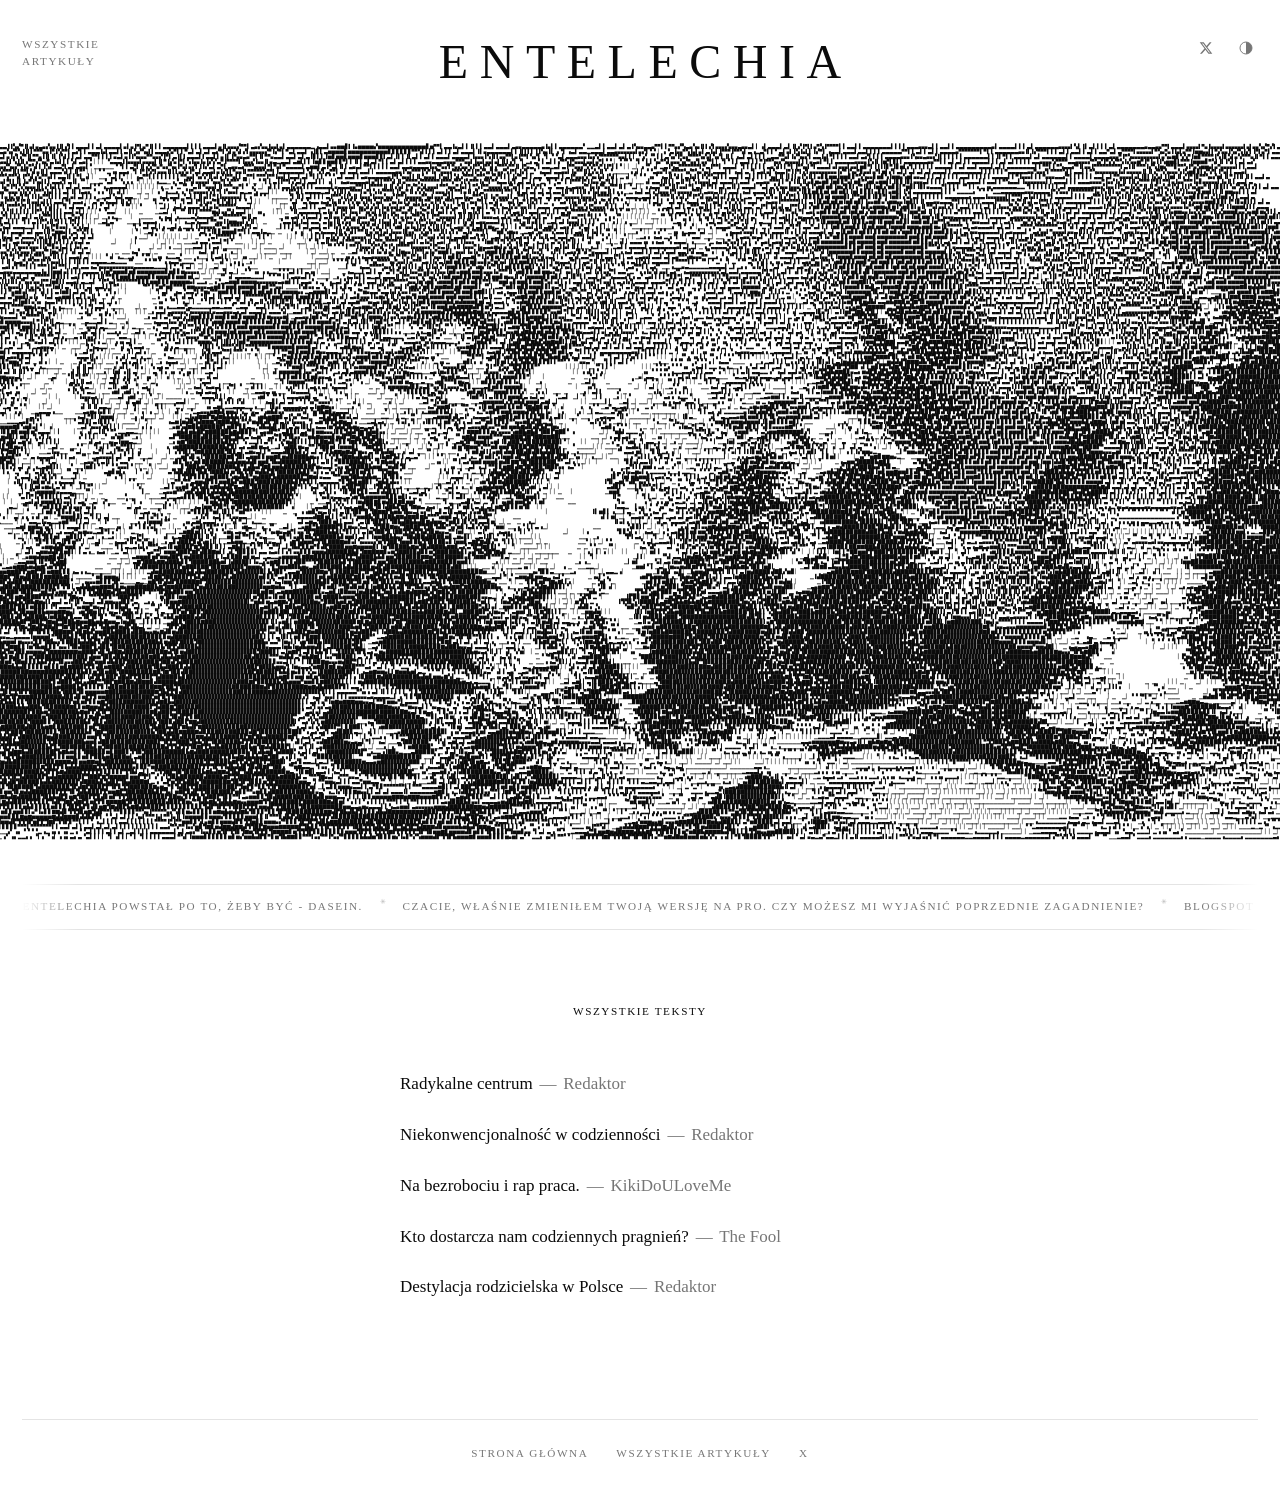
<file: index.html>
<!doctype html>
<html lang="pl">
<head>
  <meta charset="utf-8">
  <meta name="viewport" content="width=device-width, initial-scale=1">
  <title>Entelechia</title>
  <meta name="description" content="Entelechia — teksty.">
  <meta property="og:site_name" content="Entelechia">
  <meta property="og:title" content="Entelechia">
  <meta property="og:type" content="website">
  <meta property="og:description" content="Entelechia — teksty.">
  <meta name="twitter:card" content="summary">
  <link rel="icon" href="data:image/svg+xml,<svg xmlns=%22http://www.w3.org/2000/svg%22 viewBox=%220 0 32 32%22><text x=%2216%22 y=%2224%22 font-family=%22Georgia,serif%22 font-size=%2224%22 text-anchor=%22middle%22 fill=%22%23000%22>E</text></svg>">
  <link rel="stylesheet" href="assets/site.css">
  <script>
    /* przed pierwszym malowaniem — inaczej ciemny tryb mignąłby bielą */
    try {
      var t = localStorage.getItem('entelechia:theme');
      if (t) document.documentElement.dataset.theme = t;
    } catch (e) {}
  </script>
</head>

<body data-page="home">
  <div class="page">

    <header class="masthead">
      <div class="m-left">
        <a class="nav" href="artykuly.html">wszystkie artykuły</a>
      </div>

      <h1 class="brand brand-home">Entelechia</h1>

      <div class="m-right">
        <a class="x-link" data-x href="https://x.com/" aria-label="Entelechia na X" title="X">
          <svg viewBox="0 0 24 24" aria-hidden="true"><path d="M18.244 2.25h3.308l-7.227 8.26 8.502 11.24H16.17l-5.214-6.817L4.99 21.75H1.68l7.73-8.835L1.254 2.25H8.08l4.713 6.231zm-1.161 17.52h1.833L7.084 4.126H5.117z"/></svg>
        </a>
        <button class="theme" id="theme" type="button" title="Tryb jasny / ciemny" aria-label="Przełącz tryb jasny i ciemny">
          <svg viewBox="0 0 24 24" aria-hidden="true">
            <circle cx="12" cy="12" r="9"/>
            <path d="M12 3a9 9 0 0 1 0 18z"/>
          </svg>
        </button>
      </div>
    </header>

    <main>
      <div class="ascii-wrap">
        <pre class="ascii" id="ascii" role="img"
             aria-label="Jan Matejko, „Rejtan — Upadek Polski”, w znakach ASCII"></pre>
      </div>

      <!-- pasek ze zdaniami; treść siedzi w assets/ticker.js -->
      <div class="ticker" id="ticker" role="marquee" aria-label="Pasek ze zdaniami"></div>

      <h2 class="section-title">wszystkie teksty</h2>
      <div id="content" class="status">wczytywanie…</div>
      <noscript>
        <p class="status">Ta strona składa teksty w przeglądarce — potrzebuje włączonego JavaScriptu.</p>
      </noscript>
    </main>

    <footer class="site-footer">
      <a href="index.html">strona główna</a>
      <a href="artykuly.html">wszystkie artykuły</a>
      <a data-x href="https://x.com/" rel="noopener">x</a>
    </footer>

  </div>

  <script src="assets/markdown.js"></script>
  <script src="assets/ascii.js"></script>
  <script src="assets/site.js"></script>
  <script src="assets/ticker.js"></script>
</body>
</html>
</file>
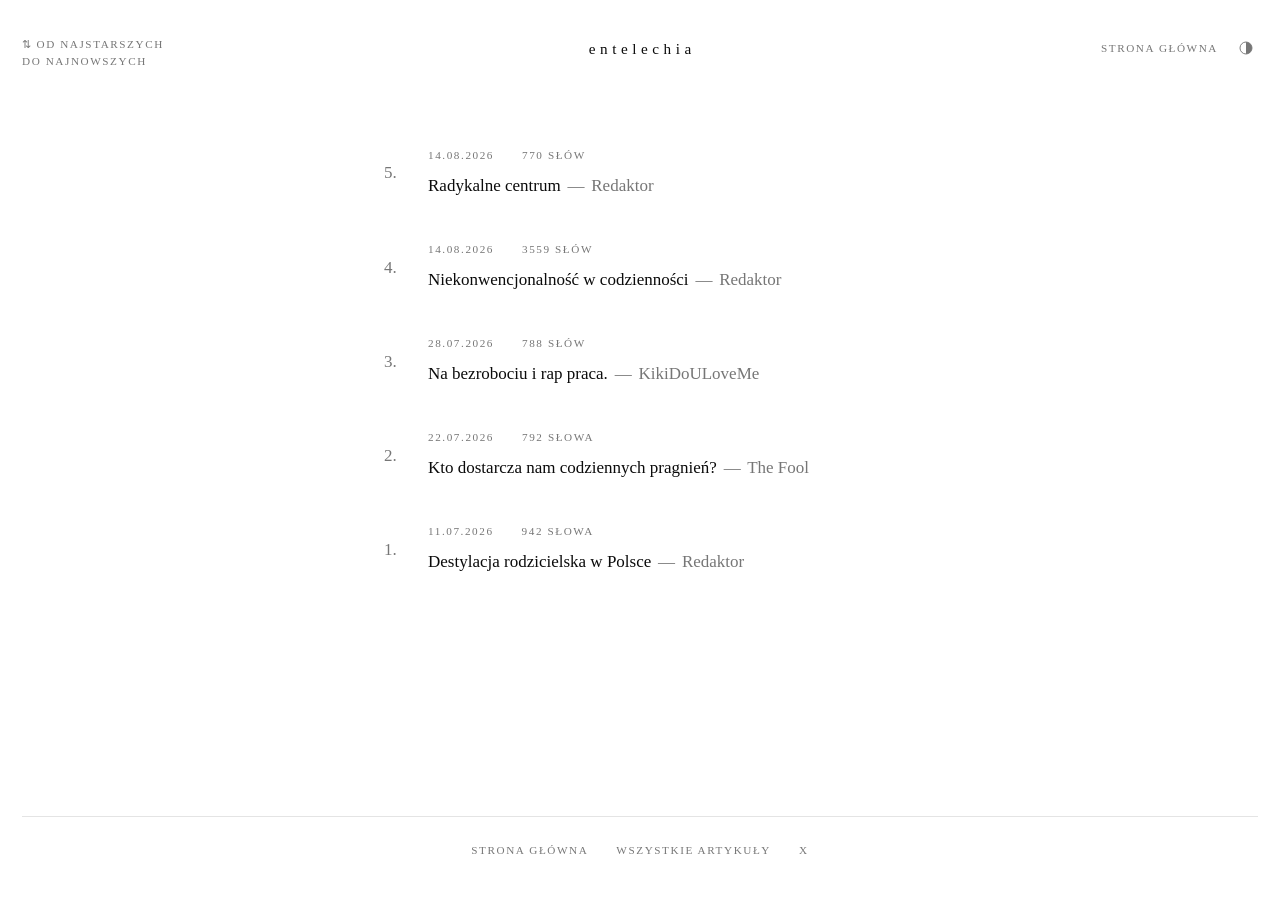
<file: artykuly.html>
<!doctype html>
<html lang="pl">
<head>
  <meta charset="utf-8">
  <meta name="viewport" content="width=device-width, initial-scale=1">
  <title>Wszystkie artykuły — Entelechia</title>
  <meta name="description" content="Spis wszystkich tekstów w Entelechii.">
  <meta property="og:site_name" content="Entelechia">
  <meta property="og:title" content="Wszystkie artykuły — Entelechia">
  <meta property="og:type" content="website">
  <meta name="twitter:card" content="summary">
  <link rel="icon" href="data:image/svg+xml,<svg xmlns=%22http://www.w3.org/2000/svg%22 viewBox=%220 0 32 32%22><text x=%2216%22 y=%2224%22 font-family=%22Georgia,serif%22 font-size=%2224%22 text-anchor=%22middle%22 fill=%22%23000%22>E</text></svg>">
  <link rel="stylesheet" href="assets/site.css">
  <script>
    try {
      var t = localStorage.getItem('entelechia:theme');
      if (t) document.documentElement.dataset.theme = t;
    } catch (e) {}
  </script>
</head>

<body data-page="archive">
  <div class="page">

    <header class="masthead">
      <div class="m-left">
        <button id="sort" class="sort" type="button" hidden>od najstarszych do najnowszych</button>
      </div>

      <a class="brand brand-small" href="index.html">entelechia</a>

      <div class="m-right">
        <a class="nav" href="index.html">strona główna</a>
        <button class="theme" id="theme" type="button" title="Tryb jasny / ciemny" aria-label="Przełącz tryb jasny i ciemny">
          <svg viewBox="0 0 24 24" aria-hidden="true">
            <circle cx="12" cy="12" r="9"/>
            <path d="M12 3a9 9 0 0 1 0 18z"/>
          </svg>
        </button>
      </div>
    </header>

    <main>
      <h1 class="visually-hidden">Wszystkie artykuły</h1>
      <div id="content" class="status">wczytywanie…</div>
      <noscript>
        <p class="status">Ta strona składa teksty w przeglądarce — potrzebuje włączonego JavaScriptu.</p>
      </noscript>
    </main>

    <footer class="site-footer">
      <a href="index.html">strona główna</a>
      <a href="artykuly.html">wszystkie artykuły</a>
      <a data-x href="https://x.com/" rel="noopener">x</a>
    </footer>

  </div>

  <script src="assets/markdown.js"></script>
  <script src="assets/site.js"></script>
</body>
</html>
</file>
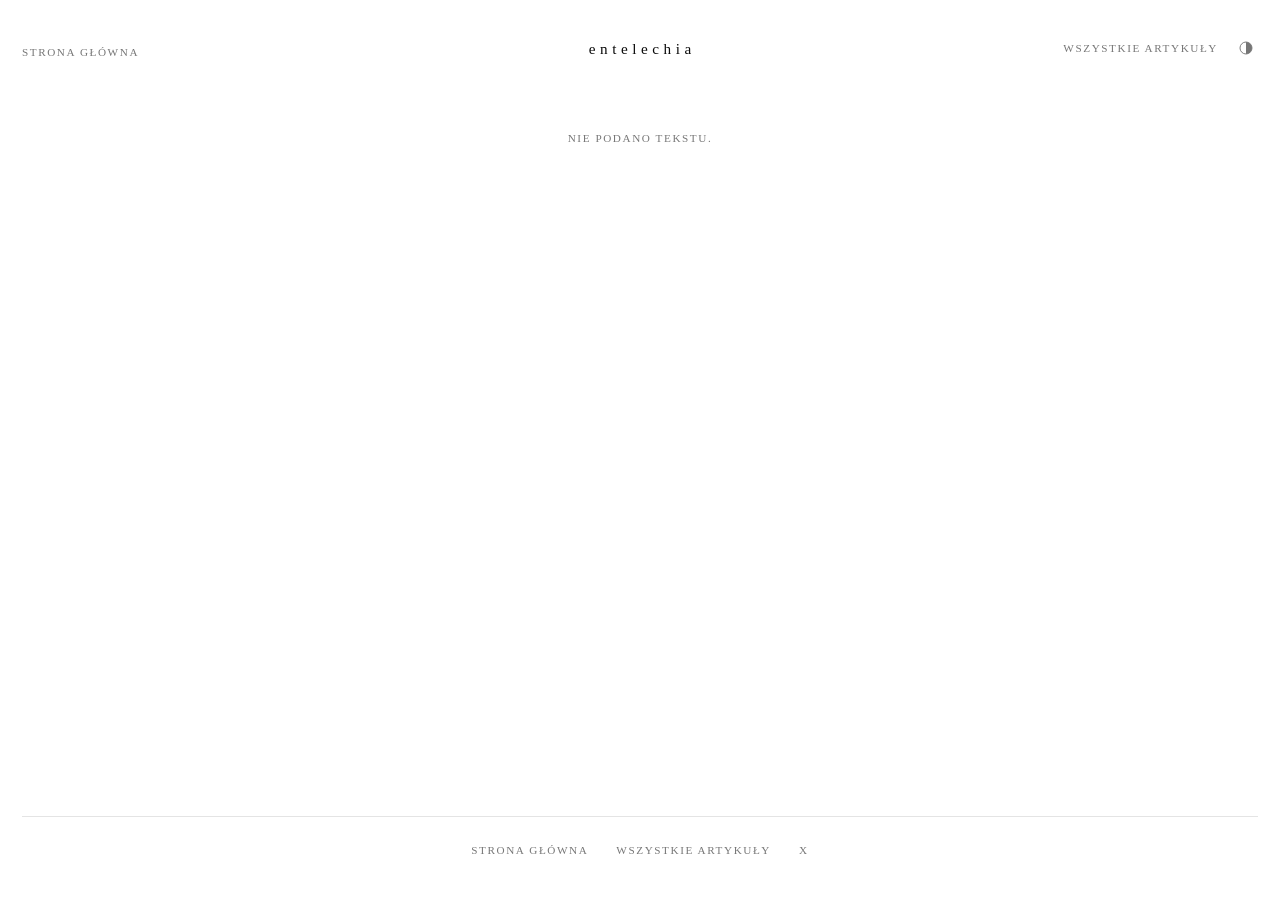
<file: post.html>
<!doctype html>
<html lang="pl">
<head>
  <meta charset="utf-8">
  <meta name="viewport" content="width=device-width, initial-scale=1">
  <title>Entelechia</title>
  <meta name="description" content="Entelechia — teksty.">
  <meta property="og:site_name" content="Entelechia">
  <meta property="og:type" content="article">
  <meta name="twitter:card" content="summary">
  <link rel="icon" href="data:image/svg+xml,<svg xmlns=%22http://www.w3.org/2000/svg%22 viewBox=%220 0 32 32%22><text x=%2216%22 y=%2224%22 font-family=%22Georgia,serif%22 font-size=%2224%22 text-anchor=%22middle%22 fill=%22%23000%22>E</text></svg>">
  <link rel="stylesheet" href="assets/site.css">
  <link rel="stylesheet" href="assets/katex/katex.min.css">
  <script>
    try {
      var t = localStorage.getItem('entelechia:theme');
      if (t) document.documentElement.dataset.theme = t;
    } catch (e) {}
  </script>
</head>

<body data-page="post">
  <div class="page">

    <header class="masthead">
      <div class="m-left">
        <a class="nav" href="index.html">strona główna</a>
      </div>

      <a class="brand brand-small" href="index.html">entelechia</a>

      <div class="m-right">
        <a class="nav" href="artykuly.html">wszystkie artykuły</a>
        <button class="theme" id="theme" type="button" title="Tryb jasny / ciemny" aria-label="Przełącz tryb jasny i ciemny">
          <svg viewBox="0 0 24 24" aria-hidden="true">
            <circle cx="12" cy="12" r="9"/>
            <path d="M12 3a9 9 0 0 1 0 18z"/>
          </svg>
        </button>
      </div>
    </header>

    <main>
      <div id="content" class="status">wczytywanie…</div>
      <noscript>
        <p class="status">Ta strona składa teksty w przeglądarce — potrzebuje włączonego JavaScriptu.</p>
      </noscript>
    </main>

    <footer class="site-footer">
      <a href="index.html">strona główna</a>
      <a href="artykuly.html">wszystkie artykuły</a>
      <a data-x href="https://x.com/" rel="noopener">x</a>
    </footer>

  </div>

  <script src="assets/markdown.js"></script>
  <script src="assets/katex/katex.min.js"></script>
  <script src="assets/katex/auto-render.min.js"></script>
  <script src="assets/site.js"></script>
</body>
</html>
</file>
<file: assets/site.css>
/* =====================================================================
   entelechia — site.css
   Czarno-biało. Szeryfy, dużo powietrza, włoskowate linie.
   ===================================================================== */

:root {
  --paper: #ffffff;
  --ink: #0b0b0b;
  --muted: #767676;
  --rule: #e4e4e4;

  /* Treść wykorzystuje dostępną szerokość, ale kończy się przed samą
     krawędzią ekranu. Limit 80rem zachowuje wygodne marginesy na dużych
     monitorach, a na telefonie kolumna zawsze ma pełną dostępną szerokość. */
  --measure: min(100%, 80rem);
  --page: min(100%, 88rem);

  --serif: "Iowan Old Style", "Palatino Linotype", Palatino, "Book Antiqua",
           Georgia, "Times New Roman", Times, serif;
  --mono: ui-monospace, SFMono-Regular, "Cascadia Mono", Consolas, monospace;
}

/* ——— tryb ciemny ———————————————————————————————————————————————
   Domyślnie idzie za ustawieniem systemu, ale przełącznik w rogu
   (data-theme na <html>) ma zawsze pierwszeństwo.
   Odcienie szarości, nigdy czysta czerń — czysta czerń pod tekstem
   męczy wzrok i gubi włoskowate linie.                              */

@media (prefers-color-scheme: dark) {
  :root:not([data-theme="light"]) {
    --paper: #121212;
    --ink: #e8e6e3;
    --muted: #8f8f8f;
    --rule: #2e2e2e;
  }
}

:root[data-theme="dark"] {
  --paper: #121212;
  --ink: #e8e6e3;
  --muted: #8f8f8f;
  --rule: #2e2e2e;
}

/* zdjęcia w ciemności potrafią razić — lekko je przygaszamy */
:root[data-theme="dark"] .prose img { filter: brightness(0.88) contrast(1.03); }

@media (prefers-color-scheme: dark) {
  :root:not([data-theme="light"]) .prose img { filter: brightness(0.88) contrast(1.03); }
}

*, *::before, *::after { box-sizing: border-box; }

html {
  -webkit-text-size-adjust: 100%;
  scroll-behavior: smooth;
}

body {
  display: flex;
  flex-direction: column;
  min-height: 100vh;
  min-height: 100dvh;
  margin: 0;
  padding: 2.25rem 1.375rem 2.5rem;
  background: var(--paper);
  color: var(--ink);
  font-family: var(--serif);
  font-size: 1.0625rem;
  line-height: 1.72;
  font-kerning: normal;
  text-rendering: optimizeLegibility;
  -webkit-font-smoothing: antialiased;
}

::selection { background: var(--ink); color: var(--paper); }

a { color: inherit; text-decoration: none; }

a:focus-visible,
button:focus-visible {
  outline: 1px solid currentColor;
  outline-offset: 3px;
}

.page {
  width: 100%;
  max-width: var(--page);
  margin: 0 auto;
  flex: 1 0 auto;
  display: flex;
  flex-direction: column;
}

.visually-hidden {
  position: absolute;
  width: 1px; height: 1px;
  padding: 0; margin: -1px;
  overflow: hidden;
  clip-path: inset(50%);
  white-space: nowrap;
}

/* ---------- nagłówek strony ------------------------------------------ */

.masthead {
  display: grid;
  grid-template-columns: 1fr auto 1fr;
  align-items: start;
  gap: 1.5rem;
}

.m-left  { justify-self: start; }

.m-right {
  justify-self: end;
  display: flex;
  align-items: center;
  justify-content: flex-end;
  gap: 1rem;
  text-align: right;
}

/* drobny druk: nawigacja, metadane, stopka */
.nav,
.meta,
.section-title,
.sort,
.site-footer,
.status,
.pager .label {
  font-size: 0.7rem;
  letter-spacing: 0.14em;
  text-transform: uppercase;
}

.nav {
  color: var(--muted);
  line-height: 1.5;
  display: inline-block;
  max-width: 8rem;
}

.m-right .nav { max-width: none; }

.nav:hover { color: var(--ink); text-decoration: underline; text-underline-offset: 0.3em; }

/* winieta */
.brand {
  display: block;
  margin: 0;
  font-weight: 400;
  text-align: center;
  white-space: nowrap;
}

.brand-home {
  font-size: clamp(1.75rem, 7vw, 3rem);
  text-transform: uppercase;
  letter-spacing: 0.24em;
  text-indent: 0.24em; /* wyrównanie optyczne — kompensuje światło po ostatniej literze */
  line-height: 1.1;
}

.brand-small {
  font-size: 0.95rem;
  letter-spacing: 0.3em;
  text-indent: 0.3em;
  color: var(--ink);
}

.brand-small:hover { text-decoration: underline; text-underline-offset: 0.35em; }

/* znak X */
.x-link {
  display: inline-flex;
  align-items: center;
  justify-content: center;
  width: 1.5rem;
  height: 1.5rem;
  color: var(--muted);
}
.x-link:hover { color: var(--ink); }
.x-link svg { width: 0.875rem; height: 0.875rem; fill: currentColor; display: block; }

/* przełącznik trybu ciemnego */
.theme {
  display: inline-flex;
  align-items: center;
  justify-content: center;
  width: 1.5rem;
  height: 1.5rem;
  padding: 0;
  border: 0;
  background: none;
  color: var(--muted);
  cursor: pointer;
  flex: 0 0 auto;
}
.theme:hover { color: var(--ink); }
.theme svg { width: 1rem; height: 1rem; display: block; }
.theme svg circle { fill: none; stroke: currentColor; stroke-width: 1.4; }
.theme svg path { fill: currentColor; }

/* ---------- ASCII: Matejko, „Rejtan” ---------------------------------- */

.ascii-wrap {
  margin: 3.5rem auto 0;
  width: 100%;
  display: flex;
  justify-content: center;
}

.ascii {
  display: inline-block;
  margin: 0;
  font-family: var(--mono);
  line-height: 1;
  letter-spacing: 0;
  white-space: pre;
  color: var(--ink);
  /* stopień pisma dobiera site.js, żeby rysunek dokładnie mieścił się w kolumnie */
  font-size: 7px;
  -webkit-font-smoothing: antialiased;
  user-select: none;
}

/* ---------- pasek ze zdaniami ----------------------------------------- */

.ticker {
  position: relative;
  width: 100%;
  margin: 2.75rem 0 0;
  padding: 0.85rem 0;
  border-top: 1px solid var(--rule);
  border-bottom: 1px solid var(--rule);
  overflow: hidden;
  color: var(--muted);
  font-size: 0.7rem;
  line-height: 1.5;
  letter-spacing: 0.14em;
  text-transform: uppercase;
  user-select: none;
  transition: color 0.4s ease;
  /* brzegi wygaszone, żeby zdania wchodziły i schodziły, a nie ucinały się */
  -webkit-mask-image: linear-gradient(90deg,
      transparent, #000 3.5rem, #000 calc(100% - 3.5rem), transparent);
          mask-image: linear-gradient(90deg,
      transparent, #000 3.5rem, #000 calc(100% - 3.5rem), transparent);
}

.ticker:hover { color: var(--ink); }

.ticker-track {
  display: flex;
  width: max-content;
  will-change: transform;
}

.ticker-run { display: flex; flex: 0 0 auto; }

.ticker-item { white-space: nowrap; }

.ticker-mark {
  flex: 0 0 auto;
  padding: 0 2.5em;
  font-size: 0.6em;
  letter-spacing: 0;
  opacity: 0.55;
  transform: translateY(-0.1em);
}

/* wariant dla tych, którzy proszą o mniej ruchu: zdania zmieniają się w miejscu */
.ticker-solo {
  margin: 0;
  text-align: center;
  transition: opacity 0.5s ease;
}
.ticker-solo.is-out { opacity: 0; }

/* ---------- treść ----------------------------------------------------- */

main { flex: 1 0 auto; }

.section-title {
  margin: 4.5rem 0 3rem;
  text-align: center;
  font-weight: 400;
  color: var(--ink);
}

.status {
  padding: 4rem 0;
  text-align: center;
  color: var(--muted);
}

/* spis na stronie głównej: TYTUŁ — autor */
.index {
  list-style: none;
  max-width: 30rem;
  margin: 0 auto;
  padding: 0;
}

.index li { margin: 0 0 1.35rem; }

.index a { text-underline-offset: 0.22em; }
.index a:hover { text-decoration: underline; }

.author { color: var(--muted); }
.sep { color: var(--muted); padding: 0 0.15em; }

/* ---------- wszystkie artykuły ---------------------------------------- */

.sort {
  background: none;
  border: 0;
  padding: 0;
  margin: 0;
  font-family: inherit;
  color: var(--muted);
  cursor: pointer;
  text-align: left;
  line-height: 1.5;
  max-width: 9rem;
}
.sort:hover { color: var(--ink); }
.sort .arrow { padding-right: 0.35em; }

.archive {
  list-style: none;
  max-width: 32rem;
  margin: 4.5rem auto 0;
  padding: 0;
}

.archive li {
  display: grid;
  grid-template-columns: 2.75rem 1fr;
  margin: 0 0 2.5rem;
}

.no {
  grid-row: 1 / span 2;
  align-self: center;
  color: var(--muted);
  font-variant-numeric: tabular-nums;
}

.meta {
  display: flex;
  flex-wrap: wrap;
  gap: 0.35rem 1.75rem;
  color: var(--muted);
  margin-bottom: 0.35rem;
}

.archive .title { text-underline-offset: 0.22em; }
.archive .title:hover { text-decoration: underline; }

/* ---------- artykuł ---------------------------------------------------- */

.post { margin-top: 3.5rem; }

.post-title {
  max-width: var(--measure);
  margin: 0 auto;
  font-weight: 400;
  font-size: clamp(1.4rem, 5vw, 2rem);
  line-height: 1.25;
  text-align: center;
  text-wrap: balance;
}

.post-meta {
  max-width: var(--measure);
  margin: 1.25rem auto 0;
  text-align: center;
  color: var(--muted);
  font-size: 0.7rem;
  letter-spacing: 0.14em;
  text-transform: uppercase;
}

.post-meta .sep { padding: 0 0.5em; }

/* ---------- proza ------------------------------------------------------ */

.prose {
  max-width: var(--measure);
  margin: 3.5rem auto 0;
  text-align: justify;
  hyphens: auto;
  -webkit-hyphens: auto;
}

.prose > :first-child { margin-top: 0; }
.prose p { margin: 0 0 1.2em; }

.prose h2, .prose h3, .prose h4 {
  text-align: left;
  hyphens: manual;
  margin: 2.75em 0 1em;
  line-height: 1.3;
  font-weight: 400;
}

.prose h2 { font-size: 0.85rem; text-transform: uppercase; letter-spacing: 0.16em; }
.prose h3 { font-size: 1.0625rem; font-style: italic; }
.prose h4 { font-size: 1.0625rem; color: var(--muted); }

.prose a {
  text-decoration: underline;
  text-decoration-thickness: 1px;
  text-underline-offset: 0.18em;
}
.prose a:hover { text-decoration-thickness: 2px; }

.prose blockquote {
  margin: 2.25em 0;
  padding-left: 1.5rem;
  border-left: 1px solid var(--rule);
  font-style: italic;
  hyphens: manual;
}
.prose blockquote p:last-child { margin-bottom: 0; }

.prose ul, .prose ol { margin: 0 0 1.2em; padding-left: 1.25rem; }
.prose li { margin-bottom: 0.35em; }

.prose hr {
  width: 3.5rem;
  margin: 3rem auto;
  border: 0;
  border-top: 1px solid var(--rule);
}

.prose figure { margin: 2.5em 0; }

.prose img {
  display: block;
  max-width: 100%;
  height: auto;
  margin: 0 auto;
  /* strona jest czarno-biała, obrazy zostawiam w oryginale.
     Chcesz je odbarwić? Odkomentuj:  filter: grayscale(1); */
}

.prose figcaption {
  margin-top: 0.75rem;
  text-align: center;
  hyphens: manual;
  color: var(--muted);
  font-size: 0.8rem;
  line-height: 1.5;
}

.prose code {
  font-family: var(--mono);
  font-size: 0.85em;
  background: var(--rule);
  padding: 0.1em 0.35em;
}

.prose pre {
  overflow-x: auto;
  margin: 2em 0;
  padding: 1rem 1.15rem;
  border: 1px solid var(--rule);
  text-align: left;
  hyphens: manual;
}
.prose pre code { background: none; padding: 0; font-size: 0.8rem; line-height: 1.6; }

/* przypisy dolne */
.prose sup.fn { line-height: 0; font-size: 0.7em; }
.prose sup.fn a { text-decoration: none; padding-left: 0.1em; }
.prose sup.fn a:hover { text-decoration: underline; }

.footnotes {
  margin-top: 3.5rem;
  padding-top: 1.5rem;
  border-top: 1px solid var(--rule);
  font-size: 0.875rem;
  color: var(--muted);
  text-align: left;
  hyphens: manual;
}
.footnotes ol { margin: 0; padding-left: 1.15rem; }
.footnotes li { margin-bottom: 0.6em; }
.footnotes a { color: var(--ink); }
.fn-back { text-decoration: none; }

/* przejście do sąsiednich tekstów */
.pager {
  display: flex;
  justify-content: space-between;
  gap: 2rem;
  max-width: var(--measure);
  margin: 5rem auto 0;
  padding-top: 1.5rem;
  border-top: 1px solid var(--rule);
}

.pager a { max-width: 14rem; line-height: 1.4; }
.pager .next { text-align: right; margin-left: auto; }
.pager .label { display: block; color: var(--muted); margin-bottom: 0.4rem; }
.pager .t { font-size: 0.95rem; }
.pager a:hover .t { text-decoration: underline; text-underline-offset: 0.22em; }

/* ---------- stopka ------------------------------------------------------ */

.site-footer {
  display: flex;
  flex-wrap: wrap;
  justify-content: center;
  gap: 0.5rem 1.75rem;
  width: 100%;
  max-width: var(--page);
  margin: 6rem auto 0;
  padding-top: 1.5rem;
  border-top: 1px solid var(--rule);
  color: var(--muted);
}

.site-footer a:hover { color: var(--ink); text-decoration: underline; text-underline-offset: 0.3em; }

/* ---------- telefony ----------------------------------------------------- */

@media (max-width: 46rem) {
  body { padding: 1.5rem 1.125rem 2rem; }

  .masthead {
    grid-template-columns: 1fr auto;
    grid-template-areas:
      "left right"
      "brand brand";
    row-gap: 2.5rem;
    column-gap: 1rem;
  }

  .m-left  { grid-area: left; }
  .m-right { grid-area: right; }
  .brand   { grid-area: brand; }

  .nav { max-width: 7rem; }
  .sort { max-width: 8rem; }

  .ticker {
    margin-top: 2rem;
    padding: 0.7rem 0;
    -webkit-mask-image: linear-gradient(90deg,
        transparent, #000 1.75rem, #000 calc(100% - 1.75rem), transparent);
            mask-image: linear-gradient(90deg,
        transparent, #000 1.75rem, #000 calc(100% - 1.75rem), transparent);
  }

  .ticker-mark { padding: 0 1.75em; }

  .section-title { margin: 3.5rem 0 2.5rem; }
  .archive { margin-top: 3.5rem; }
  .archive li { grid-template-columns: 1.75rem 1fr; margin-bottom: 2.25rem; }
  .meta { gap: 0.25rem 1rem; }

  .prose { margin-top: 2.5rem; }
  .post { margin-top: 2.5rem; }

  .pager { flex-direction: column; gap: 2rem; }
  .pager a, .pager .next { max-width: none; text-align: left; margin-left: 0; }

  .site-footer { margin-top: 4rem; }
}

/* bardzo wąskie ekrany: justowanie robi rzeki w tekście */
@media (max-width: 26rem) {
  .prose { text-align: left; }
}

@media (prefers-reduced-motion: reduce) {
  html { scroll-behavior: auto; }
}

/* ---------- druk --------------------------------------------------------- */

@media print {
  :root { --paper: #fff; --ink: #000; --muted: #444; --rule: #bbb; }
  body { padding: 0; font-size: 11pt; }
  .masthead, .site-footer, .pager, .ticker { display: none; }
  .prose { max-width: none; margin-top: 2rem; }
  .prose a { text-decoration: none; }
}
</file>
